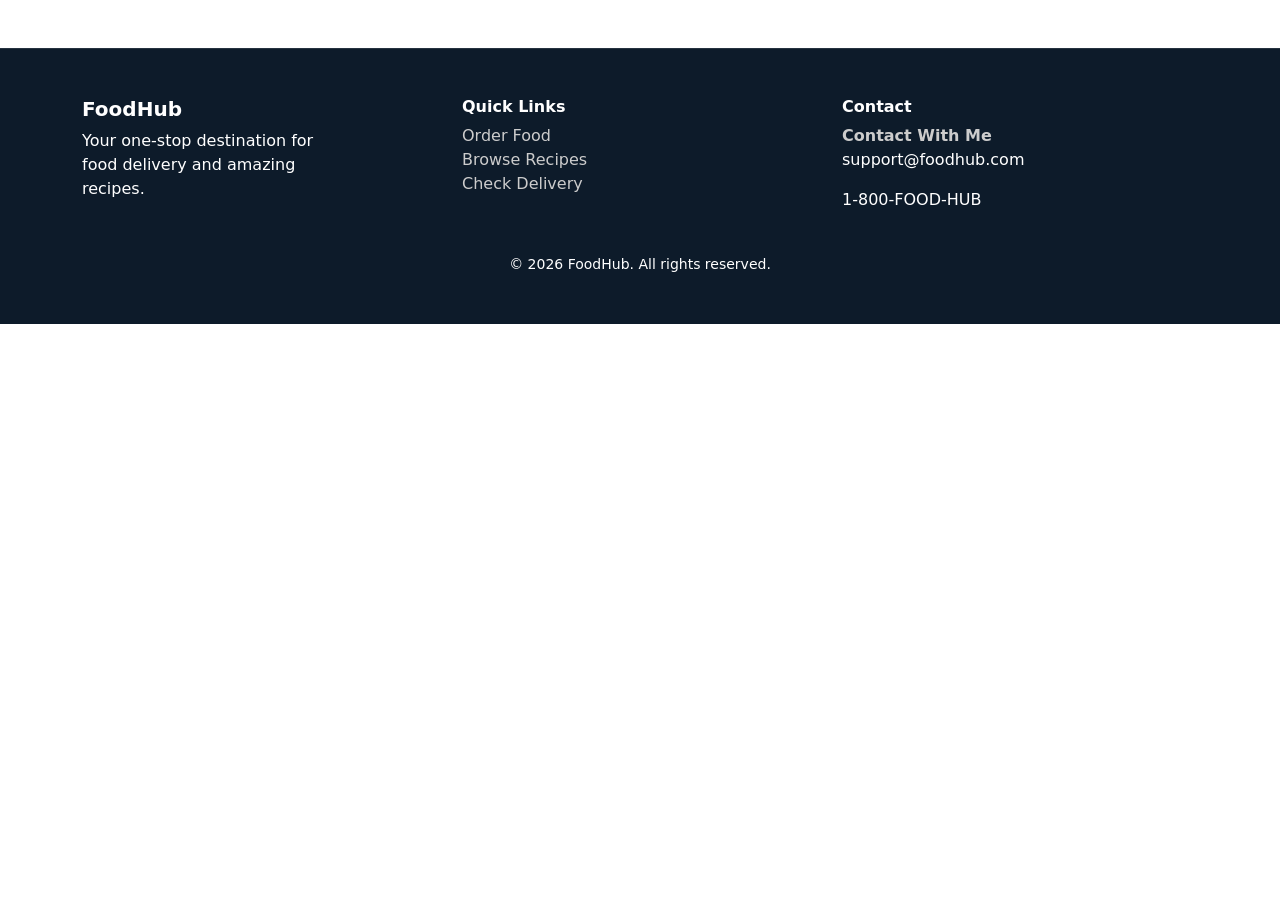
<file: components/footer.html>
<!doctype html>
<html lang="en">
  <head>
    <meta charset="UTF-8" />
    <meta name="viewport" content="width=device-width, initial-scale=1.0" />
    <title>Document</title>
    <link rel="stylesheet" href="../assets/css/bootstrap.css" />
    <link rel="stylesheet" href="../assets/css/style.css" />
  </head>
  <body>
    <footer class="footer mt-5">
      <div class="container py-5">
        <div class="row text-white">
          <div class="col-md-4">
            <h5 class="fw-bold">FoodHub</h5>
            <p class="w-75">
              Your one-stop destination for food delivery and amazing recipes.
            </p>
          </div>

          <div class="col-md-4">
            <h6 class="fw-bold">Quick Links</h6>
            <ul class="list-unstyled">
              <li>
                <a href="../pages/menu.html" class="footer-link">Order Food</a>
              </li>
              <li>
                <a href="../pages/recipes.html" class="footer-link"
                  >Browse Recipes</a
                >
              </li>
              <li>
                <a href="../pages/cart.html" class="footer-link"
                  >Check Delivery</a
                >
              </li>
            </ul>
          </div>

          <div class="col-md-4">
            <h6 class="fw-bold">Contact</h6>
            <a href="../pages/contact.html" class="footer-link"
              ><b>Contact With Me</b></a
            >
            <p>support@foodhub.com</p>
            <p>1-800-FOOD-HUB</p>
          </div>
        </div>

        <div class="text-center text-white mt-4">
          <small>© 2026 FoodHub. All rights reserved.</small>
        </div>
      </div>
    </footer>
  </body>
</html>
</file>
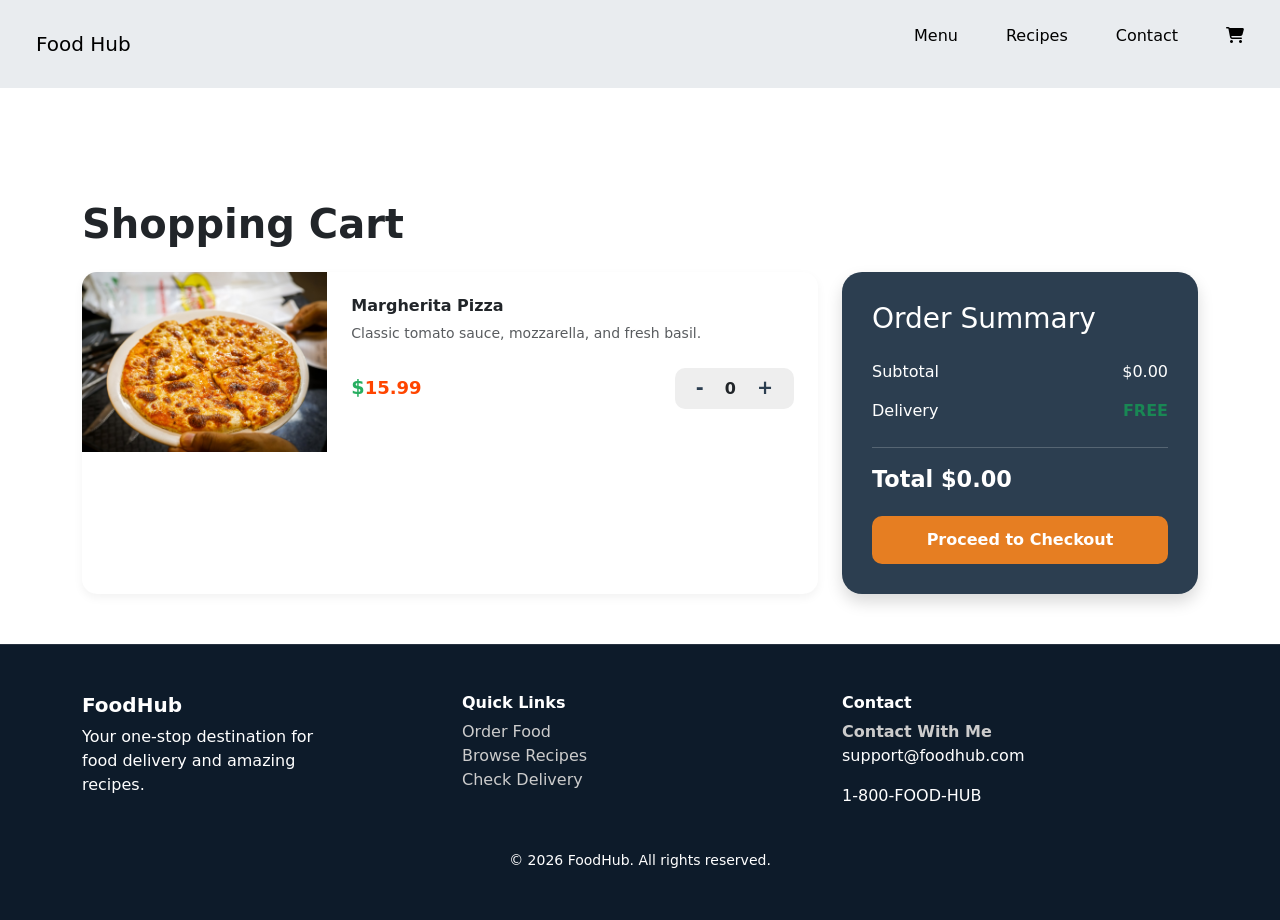
<file: pages/cart.html>
<!doctype html>
<html lang="en">
  <head>
    <meta charset="UTF-8" />
    <meta name="viewport" content="width=device-width, initial-scale=1.0" />
    <title>Document</title>
    <link rel="stylesheet" href="../assets/css/bootstrap.css" />
  </head>
  <body>
    <nav id="header" style="height: 150px"></nav>

    <div class="container cart-container">
      <h1 class="mb-4 fw-bold">Shopping Cart</h1>

      <div class="row g-4">
        <div class="col-lg-8">
          <div class="card product-card">
            <div class="row g-0">
              <div class="col-md-4">
                <img
                  src="../assets/images/Cheese Lovers.jpg"
                  class="product-img w-100"
                  alt="Pizza"
                />
              </div>
              <div class="col-md-8">
                <div class="card-body p-4">
                  <h5 class="card-title fw-bold">Margherita Pizza</h5>
                  <p class="card-text text-muted small">
                    Classic tomato sauce, mozzarella, and fresh basil.
                  </p>
                  <div
                    class="d-flex justify-content-between align-items-center mt-4"
                  >
                    <span class="price-tag"
                      >$<span class="price">15.99</span></span
                    >
                    <div class="qty-controls">
                      <button class="qty-btn" onclick="decrease(event)">
                        -
                      </button>
                      <span class="number fw-bold">0</span>
                      <button class="qty-btn" onclick="increase(event)">
                        +
                      </button>
                    </div>
                  </div>
                </div>
              </div>
            </div>
          </div>
        </div>

        <div class="col-lg-4">
          <div class="summary-card shadow">
            <h3 class="mb-4">Order Summary</h3>
            <div class="summary-item">
              <span>Subtotal</span>
              <span>$<span class="total-price">0.00</span></span>
            </div>
            <div class="summary-item">
              <span>Delivery</span>
              <span class="text-success fw-bold">FREE</span>
            </div>
            <div class="total-line mt-4">
              <span>Total</span>
              <span>$<span class="total-price">0.00</span></span>
            </div>
            <button class="btn btn-primary checkout-btn">
              Proceed to Checkout
            </button>
          </div>
        </div>
      </div>
    </div>
    <footer id="footer" class="mt-5"></footer>
    <script src="../assets/js/app.js"></script>
  </body>
</html>
</file>
<file: assets/css/style.css>
/* Hero */
.hero {
background-color: #ff3d00;
color: white;
padding: 60px 20px;
text-align: center;
border-radius: 0 0 20px 20px;
}

.hero p {
color: #ffd1c2;
}

/* menu */


.card {
height: 100%;
}

.card-img-top {
height: 180px;
object-fit: cover;
}

.card-title {
font-size: 16px;
font-weight: bold;
}

.card-text {
font-size: 14px;
}

.price {
color: orangered;
font-size: 18px;
}

.btn-order {
background-color: orangered;
color: white;
border: none;
}

.btn-order:hover {
background-color: red;
color: white;
}


.card:hover{
    .img{
        transition: 0.4s ease;
        scale: 1.09 ;
    }
    box-shadow: 2px 2px 10px rgb(255, 68, 0);
}

/* Cards */
.card {
border-radius: 15px;
overflow: hidden;
border: none;
}

.card img {
height: 180px;
object-fit: cover;
}

.price {
font-weight: bold;
}

.btn-order {
background-color: #ff3d00;
color: white;
border-radius: 10px;
}

/* Categories */
.category-box {
background: white;
border-radius: 15px;
padding: 20px;
transition: 0.3s;
}

.category-box:hover {
transform: scale(1.05);
}


.footer {
background-color: #0d1b2a;
border-top: 1px solid rgba(255, 255, 255, 0.1);
}

.footer-link {
color: #ccc;
text-decoration: none;
}

.footer-link:hover {
color: #fff;
}



.slider {
  overflow: hidden;
  width: 100%;
}

.slider-track {
  display: flex;
  width: max-content;
  animation: scroll 25s linear infinite;
}

.col-md-3 {
  flex: 0 0 auto;
  width: 300px;
  margin-right: 20px;
}

@keyframes scroll {
  from {
    transform: translateX(0);
  }
  to {
    transform: translateX(-50%);
  }
}
.slider:hover .slider-track {
  animation-play-state: paused;
}


/* cart */
:root {
--primary-color: #2c3e50;
--accent-color: #e67e22;
--bg-light: #f4f7f6;
}

.cart-container {
margin-top: 50px;
margin-bottom: 50px;
}
.product-card {
border: none;
border-radius: 15px;
transition: all 0.3s ease;
margin-bottom: 20px;
overflow: hidden;
box-shadow: 0 4px 10px rgba(0, 0, 0, 0.05);
}

.product-card:hover {
box-shadow: 0 8px 25px rgba(0, 0, 0, 0.1);
}

.product-img {
object-fit: cover;
height: 100%;
min-height: 150px;
}

.price-tag {
color: #27ae60;
font-weight: bold;
font-size: 1.2rem;
}

.qty-controls {
background: #eee;
border-radius: 10px;
padding: 5px 15px;
display: inline-flex;
align-items: center;
gap: 15px;
}

.qty-btn {
border: none;
background: none;
font-weight: bold;
font-size: 1.2rem;
color: var(--primary-color);
cursor: pointer;
}

.summary-card {
background: var(--primary-color);
color: white;
border-radius: 20px;
padding: 30px;
position: sticky;
top: 20px;
}

.summary-item {
display: flex;
justify-content: space-between;
margin-bottom: 15px;
}

.total-line {
border-top: 1px solid rgba(255, 255, 255, 0.2);
padding-top: 15px;
font-size: 1.4rem;
font-weight: bold;
}

.checkout-btn {
background-color: var(--accent-color);
border: none;
width: 100%;
padding: 12px;
border-radius: 10px;
font-weight: bold;
margin-top: 20px;
transition: 0.3s;
}

.checkout-btn:hover {
background-color: #d35400;
}
</file>
